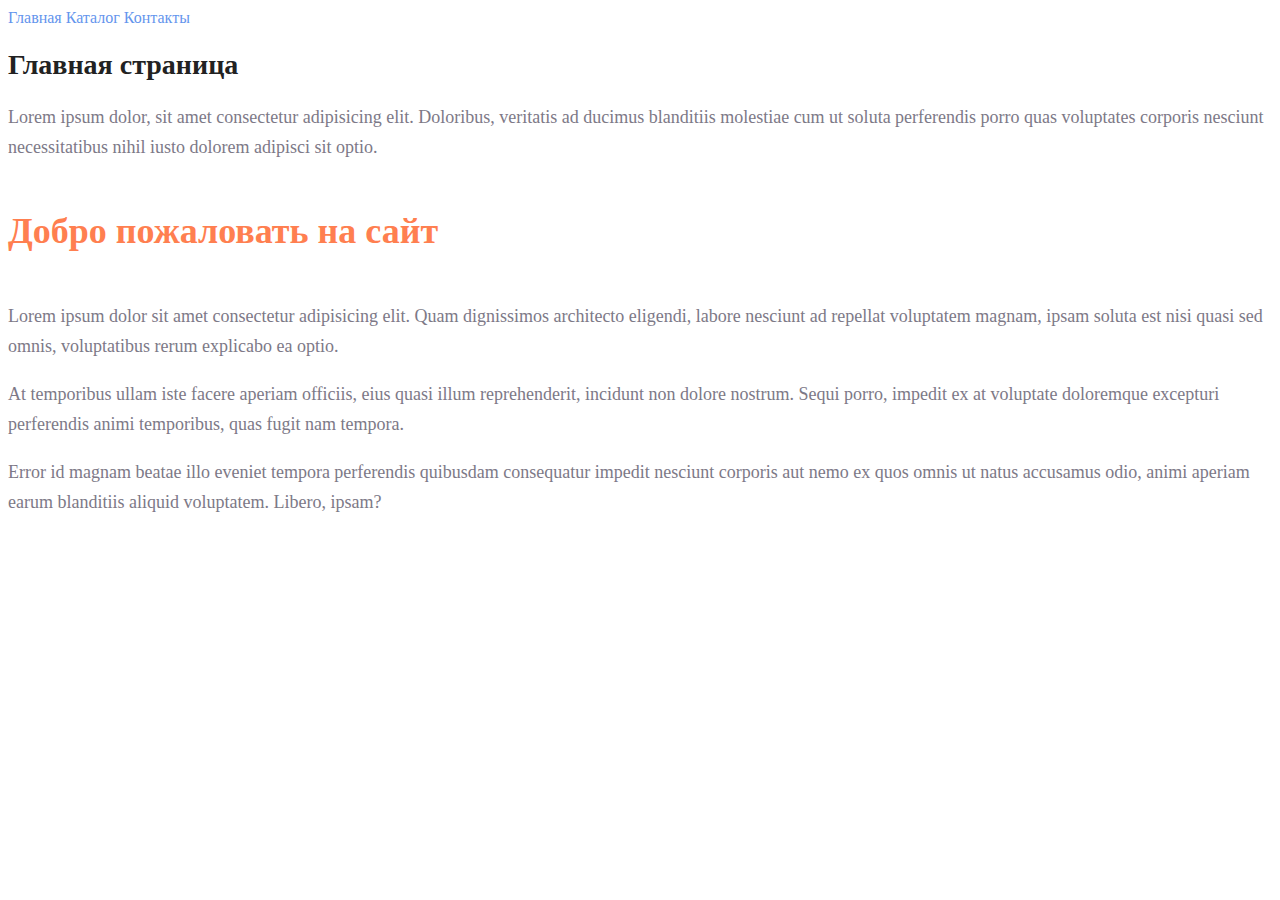
<file: index.html>
<!DOCTYPE html>
<html lang="ru">

<head>
	<meta charset="UTF-8">
	<meta http-equiv="X-UA-Compatible" content="IE=edge">
	<meta name="viewport" content="width=device-width, initial-scale=1.0">
	<title>Главная</title>
	<link rel="stylesheet" href="css/style.css">
</head>

<body>
	<div class="nav-menu">
		<a class="nav-menu_link" href="#">Главная</a>
		<a class="nav-menu_link" href="catalog/catalog.html">Каталог</a>
		<a class="nav-menu_link" href="#">Контакты</a>
	</div>
	<h1 class="page-title">Главная страница</h1>
	<p class="main-text">Lorem ipsum dolor, sit amet consectetur adipisicing elit. Doloribus, veritatis ad ducimus blanditiis molestiae cum
		ut soluta perferendis porro quas voluptates corporis nesciunt necessitatibus nihil iusto dolorem adipisci sit optio.
	</p>
	<h2 class="subtitle">Добро пожаловать на сайт</h2>
	<p class="main-text">Lorem ipsum dolor sit amet consectetur adipisicing elit. Quam dignissimos architecto eligendi, labore nesciunt ad
		repellat voluptatem magnam, ipsam soluta est nisi quasi sed omnis, voluptatibus rerum explicabo ea optio.</p>
	<p class="main-text">At temporibus ullam iste facere aperiam officiis, eius quasi illum reprehenderit, incidunt non dolore nostrum.
		Sequi porro, impedit ex at voluptate doloremque excepturi perferendis animi temporibus, quas fugit nam tempora.</p>
	<p class="main-text">Error id magnam beatae illo eveniet tempora perferendis quibusdam consequatur impedit nesciunt corporis aut nemo ex
		quos omnis ut natus accusamus odio, animi aperiam earum blanditiis aliquid voluptatem. Libero, ipsam?</p>
</body>
</html>
</file>
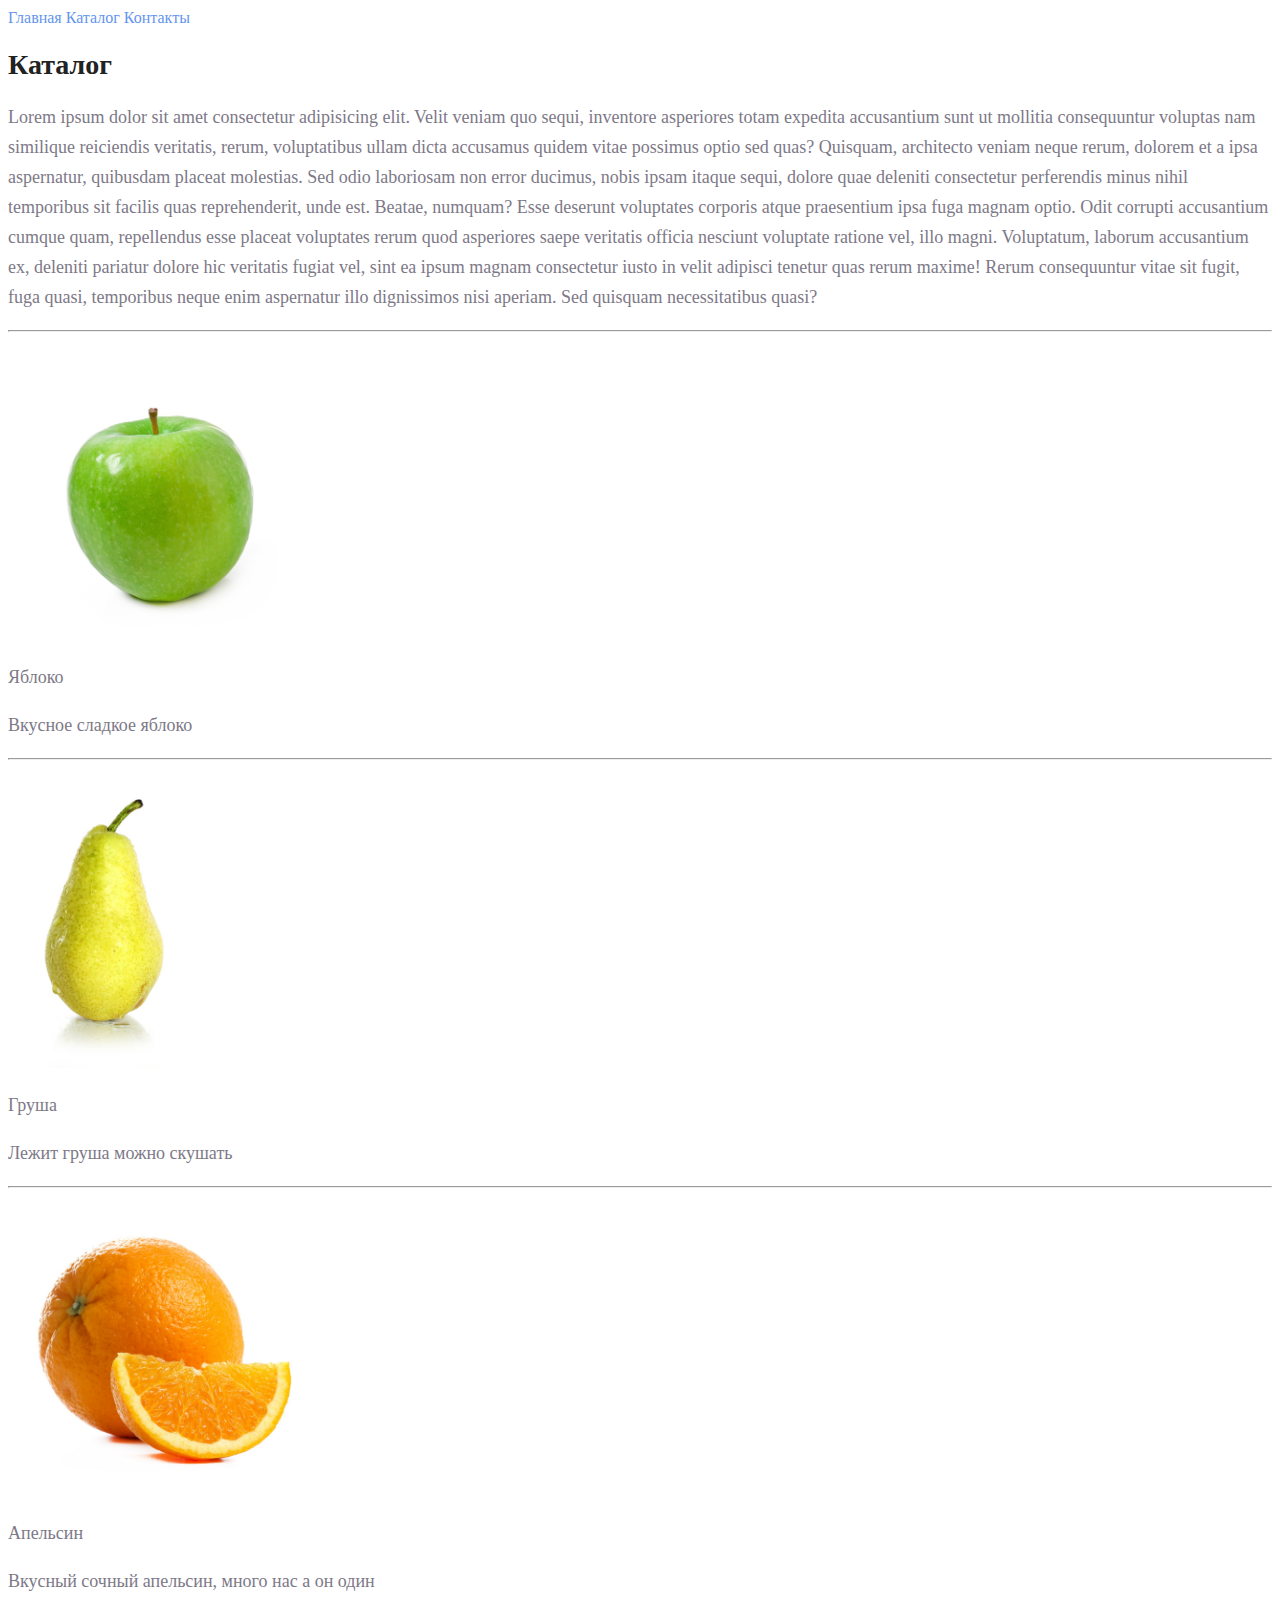
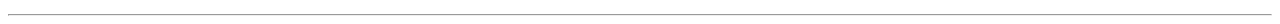
<file: catalog/catalog.html>
<!DOCTYPE html>
<html lang="ru">

<head>
	<meta charset="UTF-8">
	<meta http-equiv="X-UA-Compatible" content="IE=edge">
	<meta name="viewport" content="width=device-width, initial-scale=1.0">
	<title>Каталог</title>
	<link rel="stylesheet" href="../css/style.css">
</head>

<body>
	<div class="nav-menu">
		<a class="nav-menu_link" href="../index.html">Главная</a>
		<a class="nav-menu_link" href="#">Каталог</a>
		<a class="nav-menu_link" href="#">Контакты</a>
	</div>
	<h1 class="page-title">Каталог</h1>
	<p class="main-text">Lorem ipsum dolor sit amet consectetur adipisicing elit. Velit veniam quo sequi, inventore asperiores totam
		expedita accusantium sunt ut mollitia consequuntur voluptas nam similique reiciendis veritatis, rerum, voluptatibus
		ullam dicta accusamus quidem vitae possimus optio sed quas? Quisquam, architecto veniam neque rerum, dolorem et a
		ipsa aspernatur, quibusdam placeat molestias. Sed odio laboriosam non error ducimus, nobis ipsam itaque sequi,
		dolore quae deleniti consectetur perferendis minus nihil temporibus sit facilis quas reprehenderit, unde est.
		Beatae, numquam? Esse deserunt voluptates corporis atque praesentium ipsa fuga magnam optio. Odit corrupti
		accusantium cumque quam, repellendus esse placeat voluptates rerum quod asperiores saepe veritatis officia nesciunt
		voluptate ratione vel, illo magni. Voluptatum, laborum accusantium ex, deleniti pariatur dolore hic veritatis fugiat
		vel, sint ea ipsum magnam consectetur iusto in velit adipisci tenetur quas rerum maxime! Rerum consequuntur vitae
		sit fugit, fuga quasi, temporibus neque enim aspernatur illo dignissimos nisi aperiam. Sed quisquam necessitatibus
		quasi?</p>
	<hr>
	<div class="goods">
		<img src="../img/green-apple-isolated-white.jpg" alt="Яблоко" class="goods_img" height="300">
		<p class="goods_name main-text">Яблоко</p>
		<p class="goods_description main-text">Вкусное сладкое яблоко</p>
	</div>
	<hr>
	<div class="goods">
		<img src="../img/fresh-wet-pear-fruit.jpg" alt="Груша" class="goods_img" height="300">
		<p class="goods_name main-text">Груша</p>
		<p class="goods_description main-text">Лежит груша можно скушать</p>
	</div>
	<hr>
	<div class="goods">
		<img src="../img/orange-white-white.jpg" alt="Апельсин" class="goods_img" height="300">
		<p class="goods_name main-text">Апельсин</p>
		<p class="goods_description main-text">Вкусный сочный апельсин, много нас а он один</p>
	</div>
	<hr>

</body>

</html>
</file>
<file: css/style.css>
a {
	text-decoration: none;
}

.nav-menu_link {
	color: cornflowerblue;
	font-size: 16px;
	line-height: 20px;
}

.page-title {
	color: #222222;
	font-size: 28px;
	line-height: 36px;
	font-weight: bold;
}

.main-text {
	font-style: normal;
	font-weight: 300;
	font-size: 18px;
	line-height: 30px;
	color: #7D7987
}

.subtitle {
	color: coral;
	font-style: normal;
	font-weight: 700;
	font-size: 36px;
	line-height: 80px;
}
</file>
